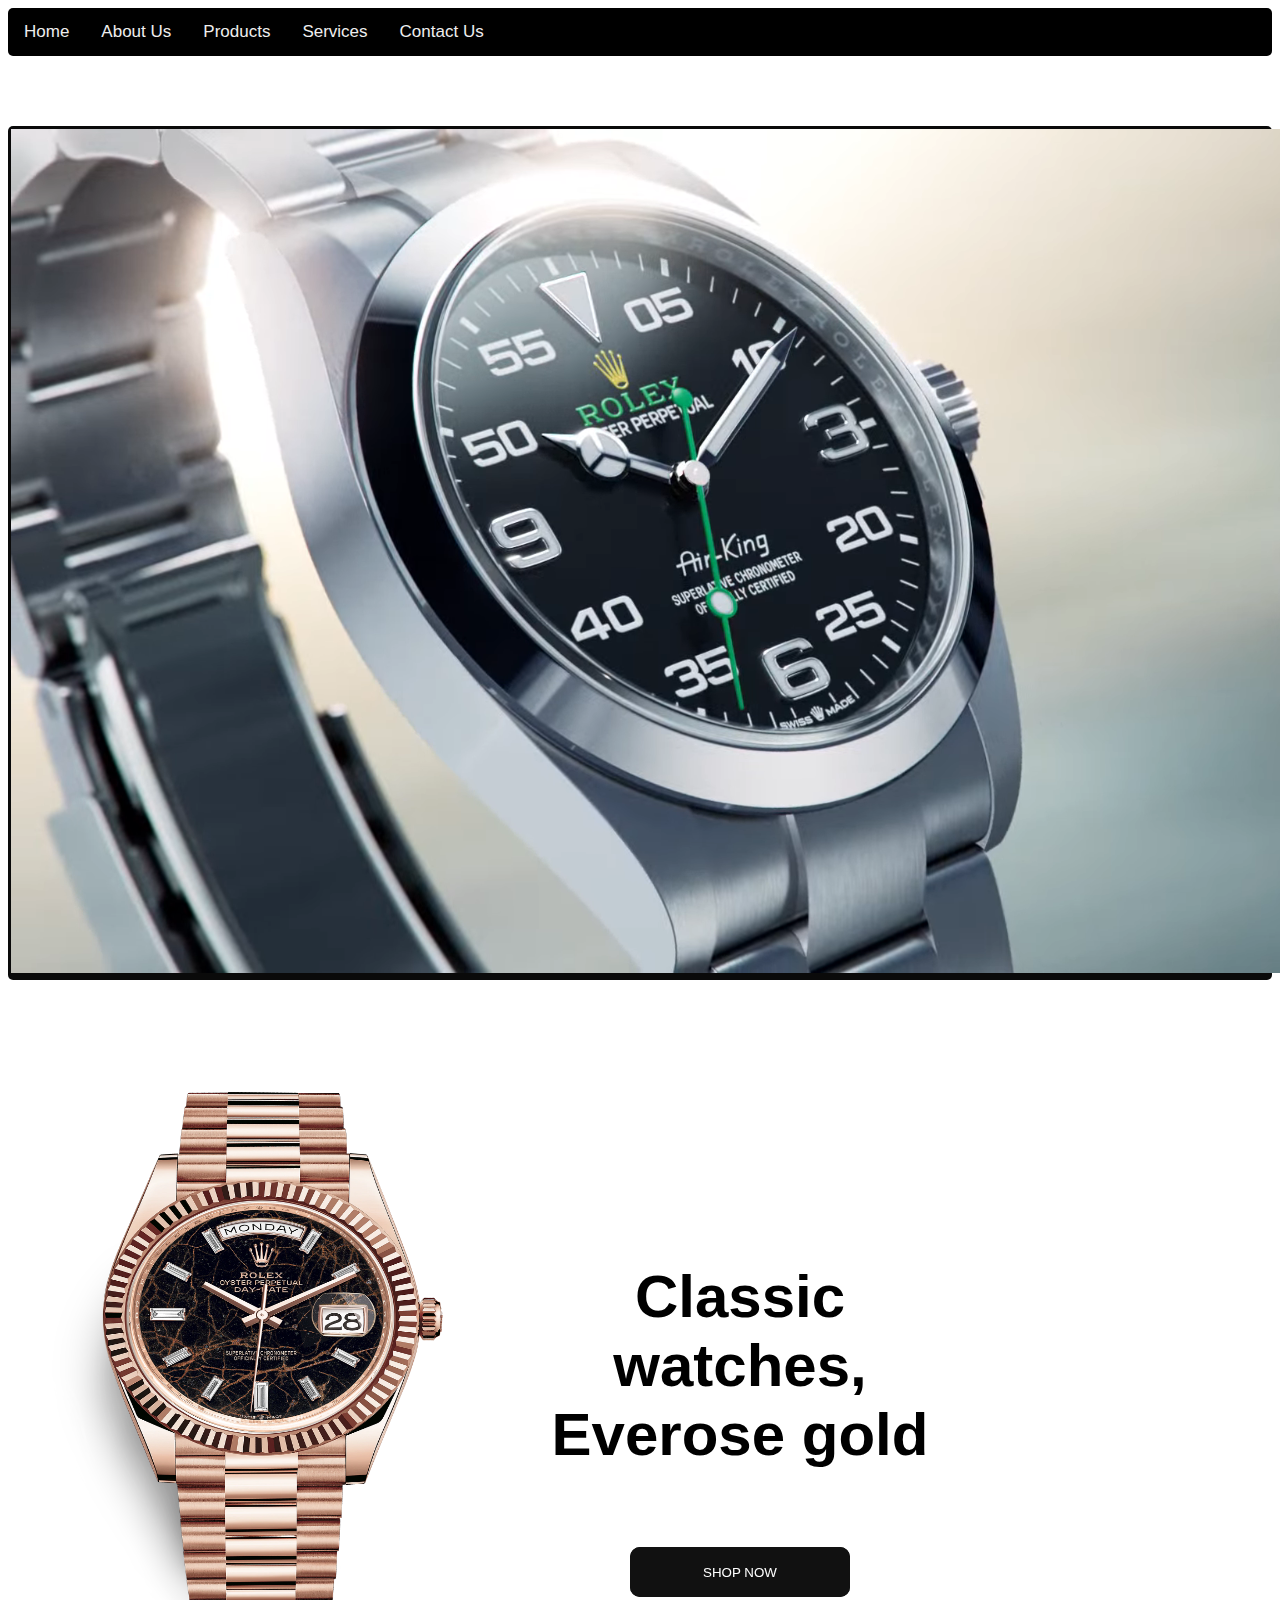
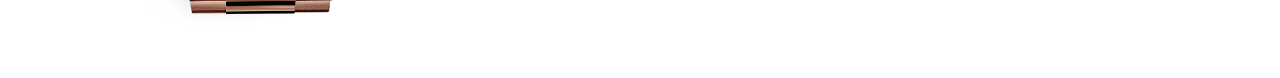
<file: index.html>
<!DOCTYPE html>
<html lang="en">

<head>
    <meta charset="UTF-8">
    <meta http-equiv="X-UA-Compatible" content="IE=edge">
    <meta name="viewport" content="width=device-width, initial-scale=1.0">
    <title>Rolex</title>
    <link rel="stylesheet" href="styles/home.css">
</head>

<body class="main">
    <nav class="topnav">
        <a href="index.html">Home</a>
        <a href="about.html">About Us</a>
        <a href="product.html">Products</a>
        <a href="services.html">Services</a>
        <a href="contact.html">Contact Us</a>
    </nav>

    <div class="main_div">
        <table>
            <th>
                <!--img src="Official Rolex Website - Swiss Luxury Watches.webm" alt="Omen 15" class="mainimg">-->
                <video src="Official Rolex Website - Swiss Luxury Watches.webm" width="1500"  loop autoplay muted>


                </video>
            </th>
            <th>
                <video src=""></video>
                
            </th>
        </table>
    </div>

    <div>
        <table>
            <th>
                <img src="img1.webp" alt="Rolex_img" class="Rolex_img" width="500" height="680">
            </th>
            <th>
                <p class="omen15_font">Classic watches,
                    Everose gold</p>
                <br>
                <button class="add_cart" type="button">SHOP NOW</button>
            </th>
            <th>

            </th>
        </table>
    </div>

</body>

</html>
</file>
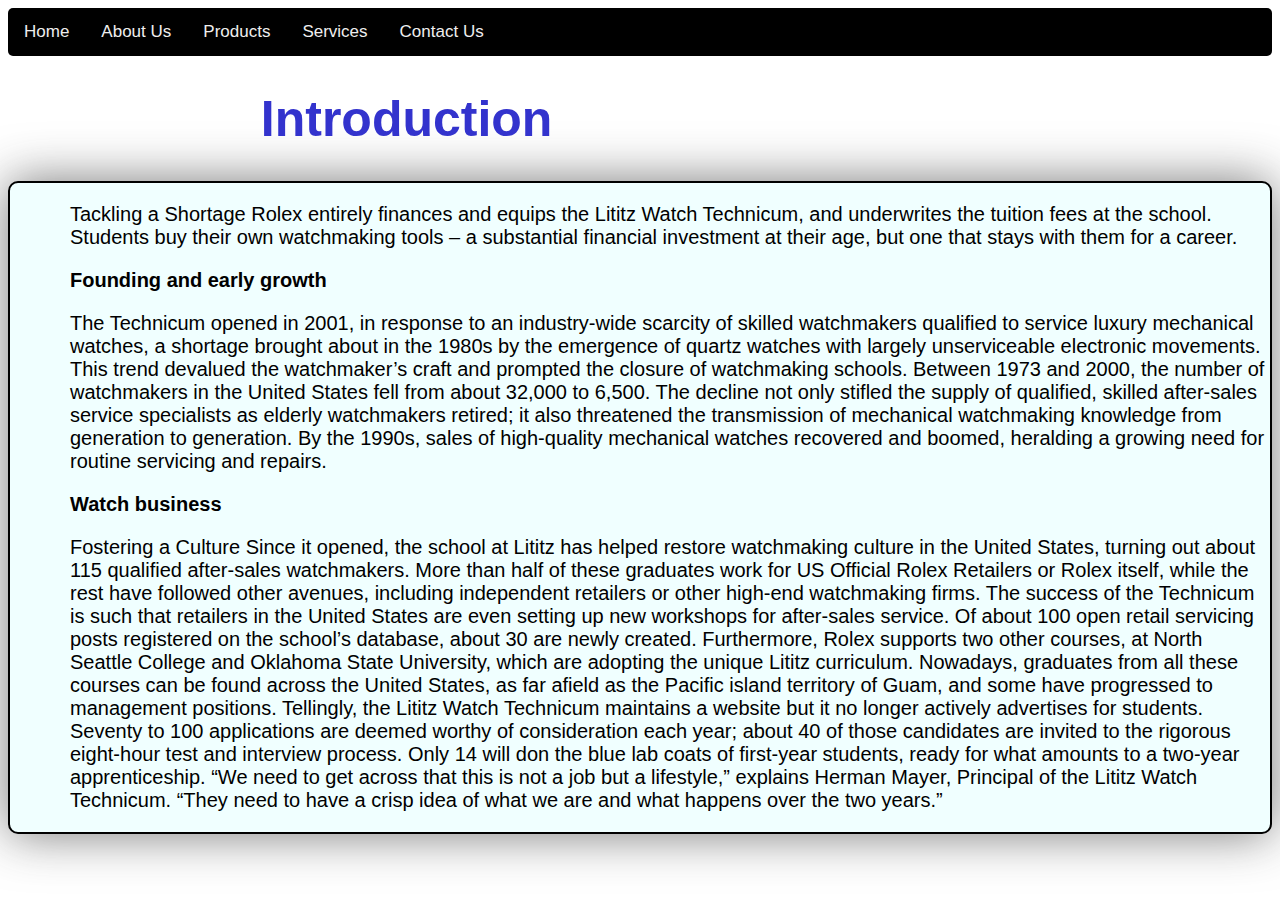
<file: about.html>
<!DOCTYPE html>
<html lang="en">

<head>
    <meta charset="UTF-8">
    <meta http-equiv="X-UA-Compatible" content="IE=edge">
    <meta name="viewport" content="width=device-width, initial-scale=1.0">
    <title>About</title>
    <style>
        .topnav {
            background-color: rgb(0, 0, 0);
            overflow: hidden;
            border-radius: 5px;
        }
        
        body {
            font-family: 'Segoe UI', Tahoma, Geneva, Verdana, sans-serif;
        }
        
        .topnav a {
            float: left;
            color: #efeeee;
            text-align: center;
            padding: 14px 16px;
            text-decoration: none;
            font-size: 17px;
        }
        
        .topnav a:hover {
            background-color: rgb(218, 216, 216);
            color: black;
        }
        
        .about_main {
            color: rgb(51, 51, 205);
            padding-left: 20%;
            font-family: 'Franklin Gothic Medium', 'Arial Narrow', Arial, sans-serif;
            font-size: 50px;
        }
        
        .about_para {
            padding-left: 60px;
            font-size: 20px;
        }
        
        .about_div {
            border: 2px solid black;
            border-radius: 10px;
            background-color: azure;
            box-shadow: 0px 0 50px rgba(39, 38, 38, 0.625);
        }
        
        .about_img {
            padding-left: 27%;
            padding-top: 50px;
        }
    </style>
</head>

<body>
    <nav class="topnav">
        <a href="index.html">Home</a>
        <a href="about.html">About Us</a>
        <a href="product.html">Products</a>
        <a href="services.html">Services</a>
        <a href="contact.html">Contact Us</a>
    </nav>

    <h1 class="about_main">Introduction</h1>
    <div class="about_div">
        <p class="about_para">Tackling a Shortage
            Rolex entirely finances and equips the Lititz Watch Technicum, and underwrites the tuition fees at the school. Students buy their own watchmaking tools – a substantial financial investment at their age, but one that stays with them for a career.
        </p>
        <h2 class="about_para">Founding and early growth</h2>
        <p class="about_para">The Technicum opened in 2001, in response to an industry-wide scarcity of skilled watchmakers qualified to service luxury mechanical watches, a shortage brought about in the 1980s by the emergence of quartz watches with largely unserviceable electronic movements. This trend devalued the watchmaker’s craft and prompted the closure of watchmaking schools. Between 1973 and 2000, the number of watchmakers in the United States fell from about 32,000 to 6,500. The decline not only stifled the supply of qualified, skilled after-sales service specialists as elderly watchmakers retired; it also threatened the transmission of mechanical watchmaking knowledge from generation to generation. By the 1990s, sales of high-quality mechanical watches recovered and boomed, heralding a growing need for routine servicing and repairs.</p>
        <h2 class="about_para">Watch business</h2>
        <p class="about_para">
            Fostering a Culture
Since it opened, the school at Lititz has helped restore watchmaking culture in the United States, turning out about 115 qualified after-sales watchmakers. More than half of these graduates work for US Official Rolex Retailers or Rolex itself, while the rest have followed other avenues, including independent retailers or other high-end watchmaking firms. The success of the Technicum is such that retailers in the United States are even setting up new workshops for after-sales service. Of about 100 open retail servicing posts registered on the school’s database, about 30 are newly created. Furthermore, Rolex supports two other courses, at North Seattle College and Oklahoma State University, which are adopting the unique Lititz curriculum. Nowadays, graduates from all these courses can be found across the United States, as far afield as the Pacific island territory of Guam, and some have progressed to management positions.

Tellingly, the Lititz Watch Technicum maintains a website but it no longer actively advertises for students. Seventy to 100 applications are deemed worthy of consideration each year; about 40 of those candidates are invited to the rigorous eight-hour test and interview process. Only 14 will don the blue lab coats of first-year students, ready for what amounts to a two-year apprenticeship.

“We need to get across that this is not a job but a lifestyle,” explains Herman Mayer, Principal of the Lititz Watch Technicum. “They need to have a crisp idea of what we are and what happens over the two years.”
        </p>
    </div>


</body>

</html>
</file>
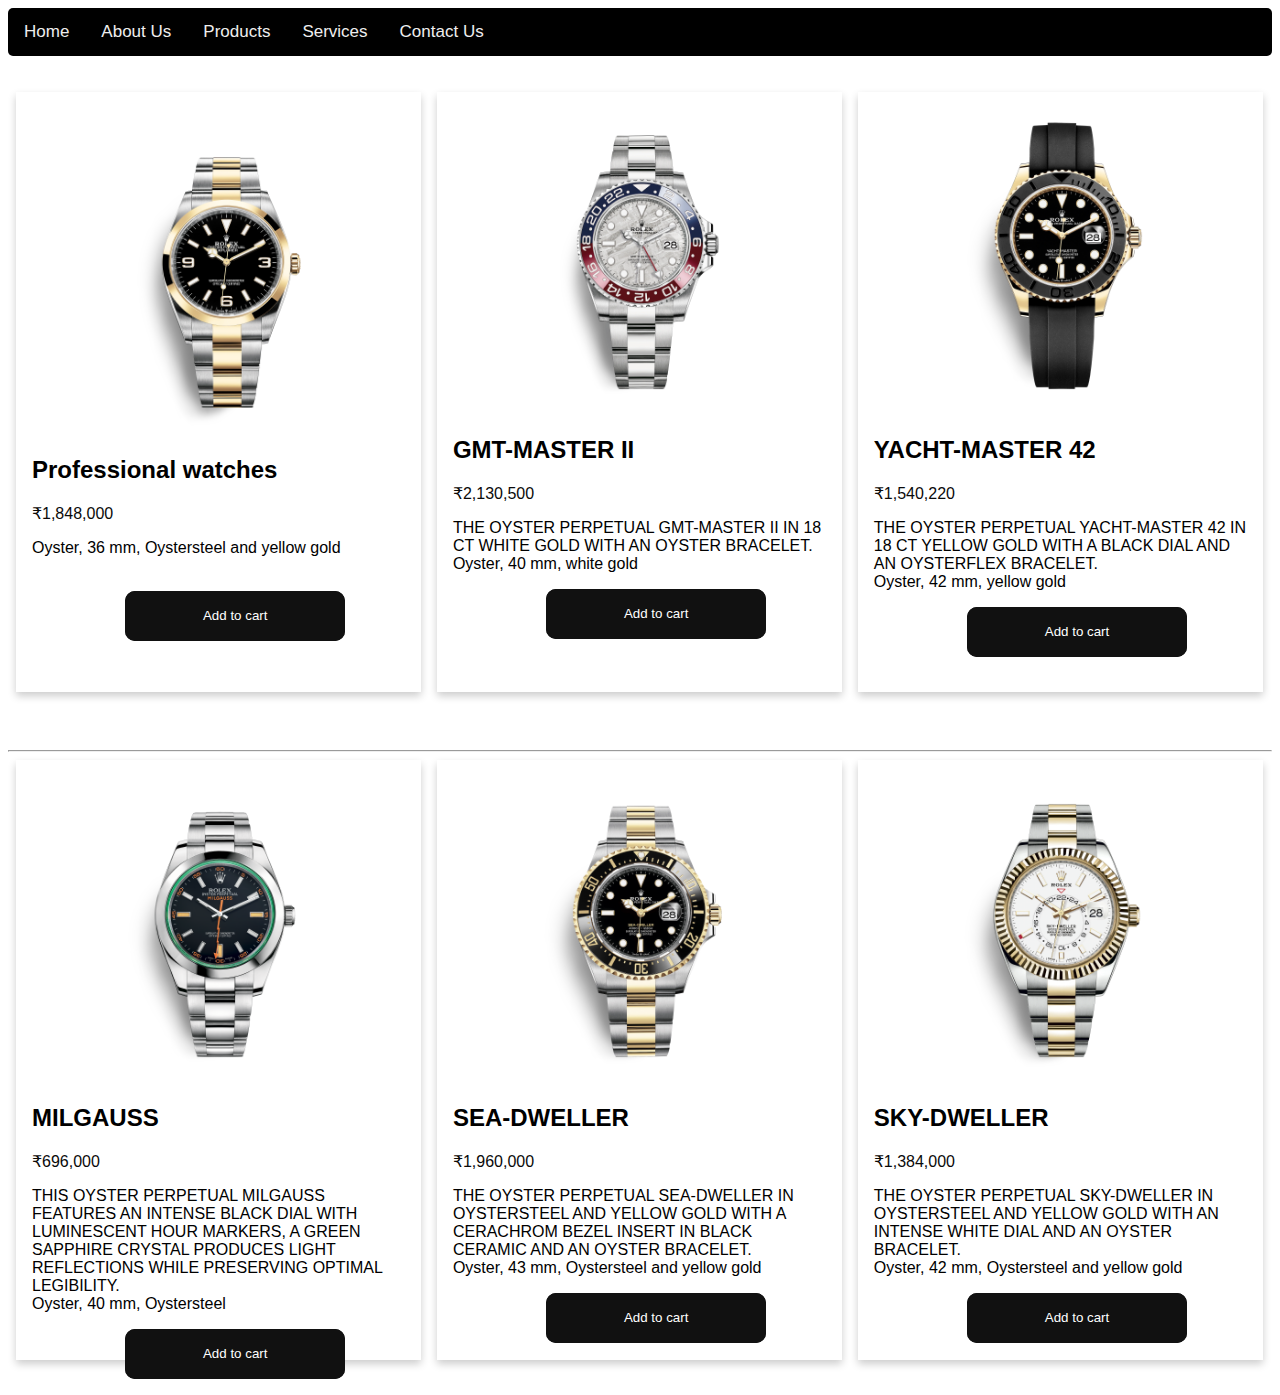
<file: product.html>
<!DOCTYPE html>
<html lang="en">

<head>
    <meta charset="UTF-8">
    <meta http-equiv="X-UA-Compatible" content="IE=edge">
    <meta name="viewport" content="width=device-width, initial-scale=1.0">
    <title>Products</title>
    <link rel="stylesheet" href="styles/product.css">
</head>

<body>
    <nav class="topnav">
        <a href="index.html">Home</a>
        <a href="about.html">About Us</a>
        <a href="product.html">Products</a>
        <a href="services.html">Services</a>
        <a href="contact.html">Contact Us</a>
    </nav>
    <br>
    <br>
    <div class="row">
        <div class="column">
            <div class="card">
                <img src="img2.webp" alt="Rolex"  class="im2" >
                <div class="container ">
                    <h2>Professional watches</h2>
                    <p class="title ">₹1,848,000</p>
                    <p></p>
                    <p>Oyster, 36 mm, Oystersteel and yellow gold <br> <br></p>
                    <p><button type="button " class="add_cart ">Add to cart</button></p>
                </div>
            </div>
        </div>

        <div class="column ">
            <div class="card ">
                <img src="img3.webp" alt="Keyboard" class="im3">
                <div class="container ">
                    <h2>GMT-MASTER II</h2>
                    <p class="title ">₹2,130,500</p>
                    <p></p>
                    <p>THE OYSTER PERPETUAL GMT-MASTER II IN 18 CT WHITE GOLD WITH AN OYSTER BRACELET. <br>
                        Oyster, 40 mm, white gold
                    </p>
                    <p>
                        <button type="button " class="add_cart ">Add to cart</button></p>
                </div>
            </div>
        </div>

        <div class=" column ">
            <div class="card ">
                <img src="img4.webp" alt="Logitech mouse" class="im3">
                <div class="container ">
                    <h2>YACHT-MASTER 42</h2>
                    <p class="title ">₹1,540,220</p>
                    <p>THE OYSTER PERPETUAL YACHT-MASTER 42 IN 18 CT YELLOW GOLD WITH A BLACK DIAL AND AN OYSTERFLEX BRACELET. <br>Oyster, 42 mm, yellow gold</p>
                    <p><button type="button " class="add_cart ">Add to cart</button></p>
                </div>
            </div>
        </div>
    </div>

    <hr>

    <div class="raw ">
        <div class="column ">
            <div class="card ">
                <img src="img5.png" alt="" class="im3">
                <div class="container ">
                    <h2>MILGAUSS</h2>
                    <p class="title ">₹696,000</p>
                    <p>THIS OYSTER PERPETUAL MILGAUSS FEATURES AN INTENSE BLACK DIAL WITH LUMINESCENT HOUR MARKERS, A GREEN SAPPHIRE CRYSTAL PRODUCES LIGHT REFLECTIONS WHILE PRESERVING OPTIMAL LEGIBILITY. <br>Oyster, 40 mm, Oystersteel</p>
                    <p><button type="button " class="add_cart ">Add to cart</button></p>
                </div>
            </div>
        </div>
        <div class="column ">
            <div class="card ">
                <img src="img6.webp" alt="Wide Display" class="im3">
                <div class="container ">
                    <h2>SEA-DWELLER</h2>
                    <p class="title ">₹1,960,000</p>
                    <p>THE OYSTER PERPETUAL SEA-DWELLER IN OYSTERSTEEL AND YELLOW GOLD WITH A CERACHROM BEZEL INSERT IN BLACK CERAMIC AND AN OYSTER BRACELET. <br>
                        Oyster, 43 mm, Oystersteel and yellow gold</p>
                    <p><button type="button " class="add_cart ">Add to cart</button></p>
                </div>
            </div>
        </div>
        <div class="column ">
            <div class="card ">
                <img src="img7.webp" alt="Gaming cheir" class="im3">
                <div class="container ">
                    <h2>SKY-DWELLER</h2>
                    <p class="title ">₹1,384,000</p>
                    <p>THE OYSTER PERPETUAL SKY-DWELLER IN OYSTERSTEEL AND YELLOW GOLD WITH AN INTENSE WHITE DIAL AND AN OYSTER BRACELET. <br>Oyster, 42 mm, Oystersteel and yellow gold</p>
                    <p><button type="button " class="add_cart ">Add to cart</button></p>
                </div>
            </div>
        </div>
    </div>
</body>

</html>
</file>
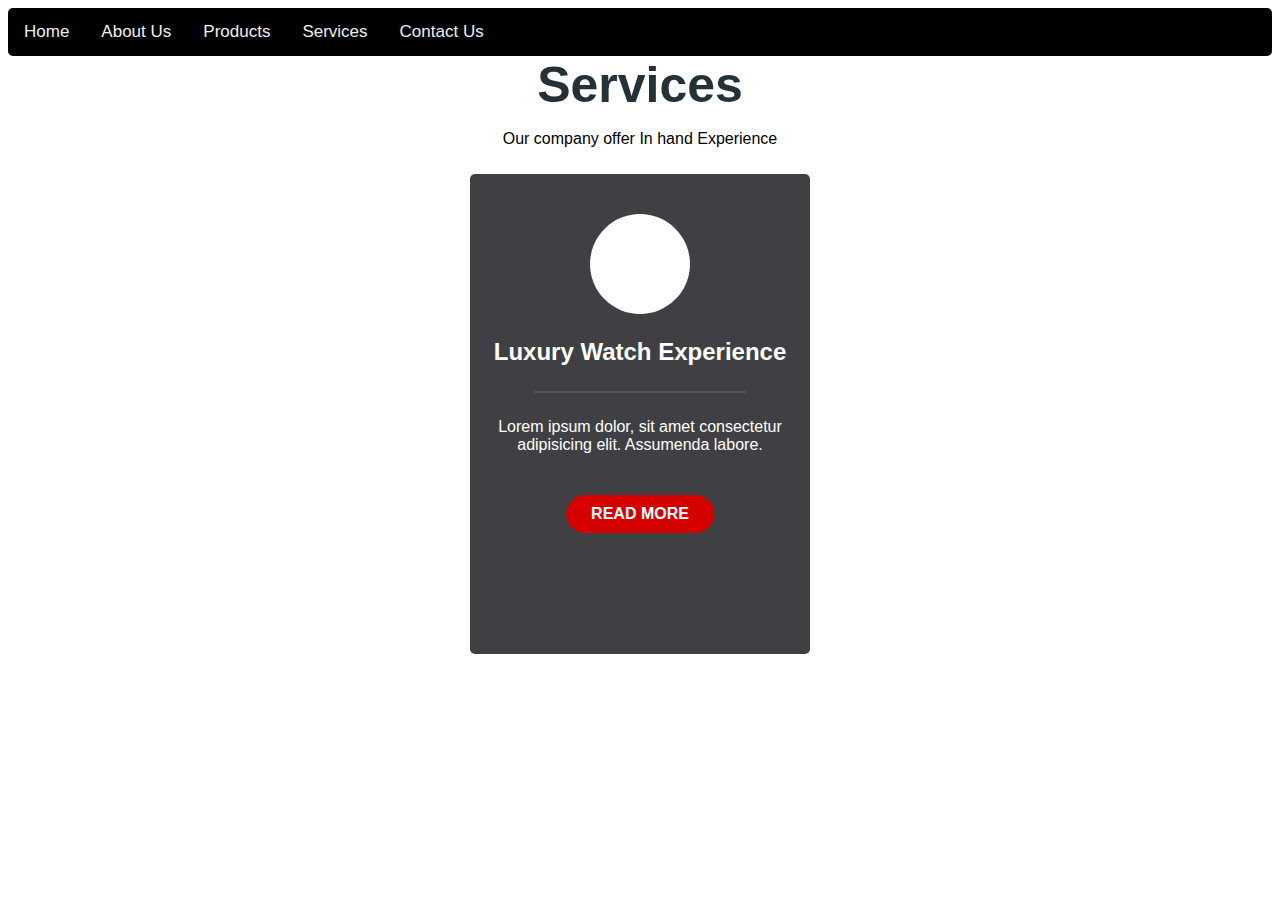
<file: services.html>
<!DOCTYPE html>
<html lang="en">

<head>
    <meta charset="UTF-8">
    <meta http-equiv="X-UA-Compatible" content="IE=edge">
    <meta name="viewport" content="width=device-width, initial-scale=1.0">
    <title>Services</title>
    <style>
        .topnav {
            background-color: rgb(0, 0, 0);
            overflow: hidden;
            border-radius: 5px;
        }
        
        .topnav a {
            float: left;
            color: #efeeee;
            text-align: center;
            padding: 14px 16px;
            text-decoration: none;
            font-size: 17px;
        }
        
        .topnav a:hover {
            background-color: rgb(218, 216, 216);
            color: black;
        }
        
        body {
            font-family: 'Segoe UI', Tahoma, Geneva, Verdana, sans-serif;
        }
        
        .container {
            width: 80%;
            margin: 0 auto;
        }
        
        .details {
            text-align: center;
        }
        
        .details h2 {
            color: #243238;
            font-size: 50px;
            margin: 0;
        }
        
        .main-box {
            display: flex;
            justify-content: center;
            flex-wrap: wrap;
        }
        
        .box {
            width: 300px;
            height: 400px;
            margin: 10px;
            text-align: center;
            padding: 40px 20px;
            color: #ffffff;
            position: relative;
            z-index: 2;
            border-radius: 5px;
        }
        
        .box>* {
            position: relative;
            z-index: 2;
            color: #ffffff;
        }
        
        .box::before {
            content: "";
            position: absolute;
            width: 100%;
            height: 100%;
            border: 2px solid rgba(255, 255, 255, 0.5);
            top: 50%;
            left: 50%;
            transform: translate(-50%, -50%);
            z-index: 1;
        }
        
        .box:hover::before {
            width: 95%;
            height: 95%;
            transition: all ease .50s;
        }
        
        .box .icon {
            width: 100px;
            height: 100px;
            border-radius: 50%;
            background-color: #ffffff;
            text-align: center;
            display: inline-block;
            position: relative;
        }
        
        .box .icon .fas {
            color: #404044;
            font-size: 30px;
            position: absolute;
            top: 50%;
            left: 50%;
            transform: translate(-50%, -50%);
        }
        
        hr {
            margin-top: 25px;
            margin-bottom: 25px;
            display: block;
            width: 70%;
            border: 1px solid rgba(255, 255, 255, 0.1);
        }
        
        .box a {
            text-decoration: none;
            color: #ffffff;
            text-transform: uppercase;
            background-color: #D50000;
            padding: 10px 25px;
            border-radius: 25px;
            margin-top: 25px;
            display: inline-block;
            font-weight: 600;
        }
        
        .box a:hover {
            background-color: #243238;
        }
        
        .box .white-border {
            border: 1px solid #ffffff;
        }
        
        .box-grey {
            background-color: #404044;
        }
    </style>
</head>

<body>
    <nav class="topnav">
        <a href="index.html">Home</a>
        <a href="about.html">About Us</a>
        <a href="product.html">Products</a>
        <a href="services.html">Services</a>
        <a href="contact.html">Contact Us</a>
    </nav>
    <div class="container">
        <div class="details">
            <h2>Services</h2>
            <p>Our company offer In hand Experience</p>
        </div>
        <div class="main-box">
            <div class="box box-grey">
                <div class="icon">
                    <i class="fas fa-desktop"></i>
                </div>
                <h2>Luxury Watch Experience</h2>
                <hr>
                <p>Lorem ipsum dolor, sit amet consectetur adipisicing elit. Assumenda labore.</p>
                <a href="#">Read More</a>
            </div>

        </div>

    </div>
</body>

</html>
</file>
<file: styles/home.css>
.topnav {
    background-color: rgb(0, 0, 0);
    overflow: hidden;
    border-radius: 5px;
}

.topnav a {
    float: left;
    color: #efeeee;
    text-align: center;
    padding: 14px 16px;
    text-decoration: none;
    font-size: 17px;
}

body {
    font-family: 'Segoe UI', Tahoma, Geneva, Verdana, sans-serif;
}

.topnav a:hover {
    background-color: rgb(218, 216, 216);
    color: black;
}

.main_body {
    background: linear-gradient( to right, rgb(214, 139, 58) 0%, rgb(221, 186, 70) 20%);
}

.mainimg {
    padding-top: 20px;
    height: 500px;
    width: 600px;
    padding-left: 150px;
}

.main {
    background-color: rgba(255, 255, 255, 0.348);
}

.main_div {
    background-color: rgba(0, 0, 0, 0.962);
    margin-top: 70px;
    border-radius: 5px;
}

.table_font {
    color: aliceblue;
    margin-left: 100px;
    font-size: 50px;
    font-family: 'Gill Sans', 'Gill Sans MT', Calibri, 'Trebuchet MS', sans-serif;
    padding-top: 1px;
    width: 300px;
}

.omen_content {
    color: rgb(255, 255, 255);
    margin-left: 100px;
    font-size: 20px;
    font-family: sans-serif;
    width: 300px;
}

.omen15_img {
    padding-top: 100px;
}

.omen15_font {
    width: 450px;
    font-weight: 1200;
    padding-top: 150px;
    font-size: 60px;
    font-family: Verdana, Geneva, Tahoma, sans-serif;
}

.add_cart {
    width: 220px;
    height: 50px;
    border: none;
    outline: none;
    color: #fff;
    background: #111;
    cursor: pointer;
    position: relative;
    z-index: 0;
    border-radius: 10px;
    font-family: Verdana, Geneva, Tahoma, sans-serif;
}

.add_cart:before {
    content: '';
    background: linear-gradient(45deg, #e62626, #d76d16, #54e922, #18cada, #cb11df, #e9135e, #7a00ff, #ff00c8, #ff0000);
    position: absolute;
    top: -2px;
    left: -2px;
    background-size: 400%;
    z-index: -1;
    filter: blur(5px);
    width: calc(100% + 4px);
    height: calc(100% + 4px);
    animation: glowing 20s linear infinite;
    opacity: 0;
    transition: opacity .3s ease-in-out;
    border-radius: 5px;
}

.add_cart:active {
    color: #000
}

.add_cart:active:after {
    background: transparent;
}

.add_cart:hover:before {
    opacity: 1;
}

.add_cart:after {
    z-index: -1;
    content: '';
    position: absolute;
    width: 100%;
    height: 100%;
    background: #111;
    left: 0;
    top: 0;
    border-radius: 10px;
}

@keyframes glowing {
    0% {
        background-position: 0 0;
    }
    50% {
        background-position: 400% 0;
    }
    100% {
        background-position: 0 0;
    }
}
</file>
<file: styles/product.css>
.topnav {
    background-color: rgb(0, 0, 0);
    overflow: hidden;
    border-radius: 5px;
}
.im2{
     height: 340px; align-items:center ;
     margin-left: 25%;
}
.im3
{
    height: 320px;
    margin-left: 25%;
}
.topnav a {
    float: left;
    color: #efeeee;
    text-align: center;
    padding: 14px 16px;
    text-decoration: none;
    font-size: 17px;
}

body {
    font-family: 'Segoe UI', Tahoma, Geneva, Verdana, sans-serif;
}

.topnav a:hover {
    background-color: rgb(218, 216, 216);
    color: black;
}

#imagesizehome {
    height: 270px;
    width: 100%;
}

div.a {
    text-align: center;
    font-family: Arial, Helvetica, sans-serif;
}

html {
    box-sizing: border-box;
}

*,
*:before,
*:after {
    box-sizing: inherit;
}

.column {
    float: left;
    width: 33.3%;
    margin-bottom: 16px;
    padding: 0 8px;
    /* background-color: rgb(163, 143, 94); */
}

@media screen and (max-width: 650px) and (max-height: 150px) {
    .column {
        width: 100%;
        height: 100%;
        display: block;
    }
}

.card {
    box-shadow: 0 4px 8px 0 rgba(0, 0, 0, 0.2);
    height: 600px;
}

.container {
    padding: 0 16px;
}

.row {
    height: 650px;
    /* background-color: goldenrod; */
}

.container::after,
.row::after {
    content: "";
    clear: both;
    display: table;
}

.title {
    color: rgb(10, 10, 10);
}

.add_cart {
    width: 220px;
    height: 50px;
    border: none;
    outline: none;
    color: #fff;
    background: #111;
    cursor: pointer;
    position: relative;
    z-index: 0;
    border-radius: 10px;
    font-family: Verdana, Geneva, Tahoma, sans-serif;
    margin-left: 25%;
}

.add_cart:before {
    content: '';
    background: linear-gradient(45deg, #ac9203, #7c3d0a, #945804, #ea7d0f);
    position: absolute;
    top: -2px;
    left: -2px;
    background-size: 400%;
    z-index: -1;
    filter: blur(5px);
    width: calc(100% + 4px);
    height: calc(100% + 4px);
    animation: glowing 20s linear infinite;
    opacity: 0;
    transition: opacity .3s ease-in-out;
    border-radius: 5px;
}

.add_cart:active {
    color: #000
}

.add_cart:active:after {
    background: transparent;
}

.add_cart:hover:before {
    opacity: 1;
}

.add_cart:after {
    z-index: -1;
    content: '';
    position: absolute;
    width: 100%;
    height: 100%;
    background: #111;
    left: 0;
    top: 0;
    border-radius: 10px;
}

@keyframes glowing {
    0% {
        background-position: 0 0;
    }
    50% {
        background-position: 400% 0;
    }
    100% {
        background-position: 0 0;
    }
}
</file>
